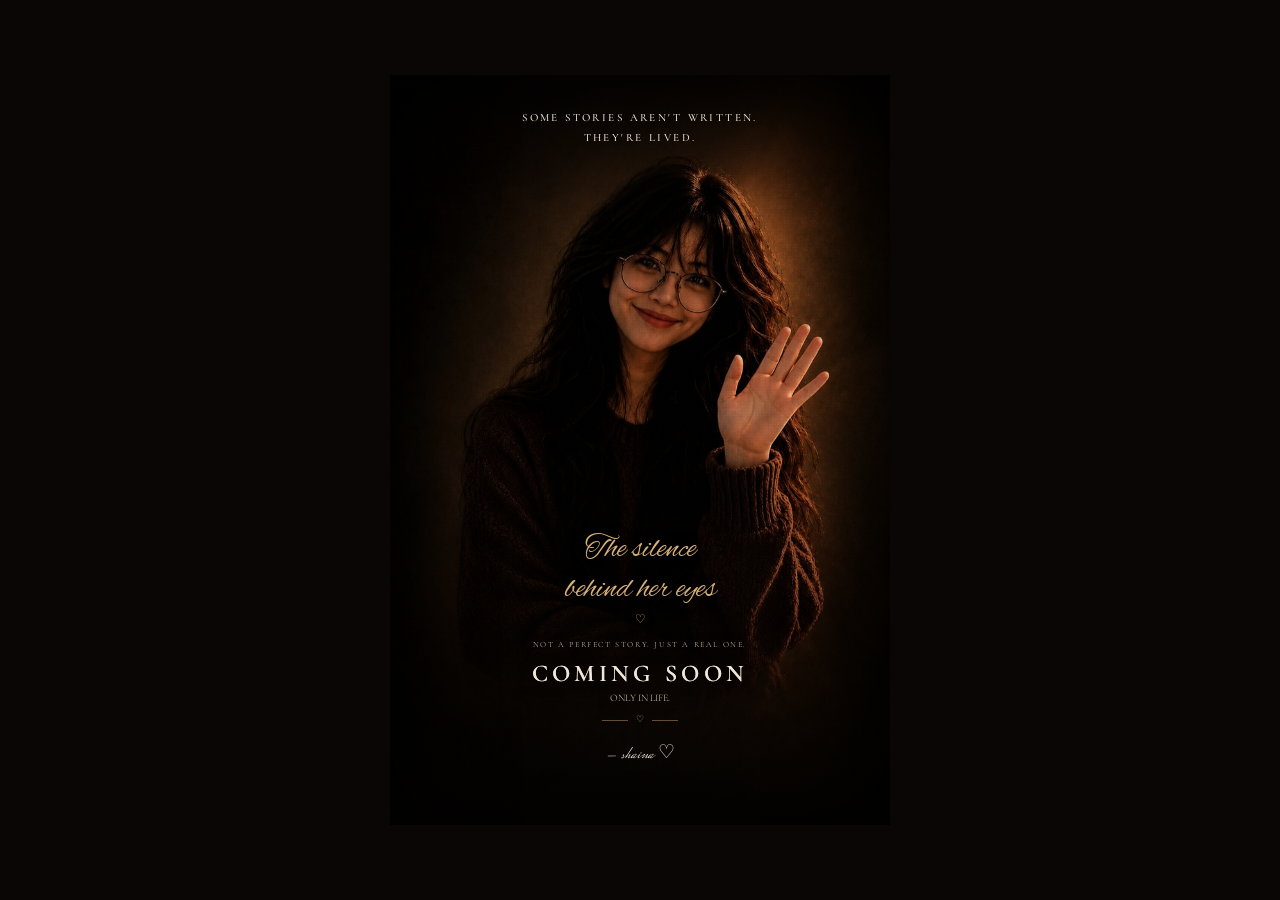
<file: index.html>
<!DOCTYPE html>
<html lang="en">
<head>
<meta charset="UTF-8">
<meta name="viewport" content="width=device-width, initial-scale=1.0">
<title>ACTIVITY3_LUCENA</title>
<link rel="preconnect" href="https://fonts.googleapis.com">
<link rel="preconnect" href="https://fonts.gstatic.com" crossorigin>
<link href="https://fonts.googleapis.com/css2?family=Cormorant+Garamond:wght@400;500;600&family=Cormorant+SC:wght@500;600&family=Mrs+Saint+Delafield&family=Alex+Brush&display=swap" rel="stylesheet">
<link rel="stylesheet" href="style.css">
</head>
<body>

  <main class="poster">

    <div class="grain"></div>
    <div class="vignette"></div>
    <div class="scrim"></div>

    <header class="poster__eyebrow">
      <p class="tagline">Some stories aren't written.<br>They're lived.</p>
    </header>

    <section class="portrait" id="portrait" aria-label="Hover or press to reveal the other side of the story">
      <div class="portrait__glow"></div>
      <img class="portrait__img portrait__img--smile" src="images/smile.jpg" alt="Shaina smiling, waving at the camera">
      <img class="portrait__img portrait__img--hide" src="images/hide.jpg" alt="Shaina covering her face">
      <div class="particles" id="particles"></div>
      <div class="cursor-hint" id="cursorHint"><span>tap</span></div>
    </section>

    <section class="poster__body">
      <p class="script">The silence<br>behind her eyes</p>
      <div class="heart" aria-hidden="true">♡</div>

      <p class="subline">Not a perfect story. Just a real one.</p>

      <h1 class="title">Coming Soon</h1>
      <p class="release">Only in life.</p>
      <div class="rule"><span>♡</span></div>
    </section>

    <footer class="poster__footer">
      <p class="signature">— shaina <span aria-hidden="true">♡</span></p>
    </footer>

    <div class="poem-overlay" id="poemOverlay" aria-hidden="true">
      <div class="poem-overlay__box">
        <button class="poem-overlay__close" id="poemClose" aria-label="Close">✕</button>
        <div class="poem-overlay__mark poem-overlay__mark--top">♡</div>
        <h2 class="poem-overlay__heading">The other side</h2>
        <p class="poem-overlay__text">She smiled like nothing was wrong,<br>
while hiding the tears all along.<br>
The same girl, the same heart—<br>
just a different side of her story.</p>
        <div class="poem-overlay__rule"></div>
        <p class="poem-overlay__signoff">same soul, quietly breaking, endless becoming.</p>
      </div>
    </div>

  </main>

  <script src="script.js"></script>
</body>
</html>
</file>
<file: style.css>
:root {
  --bg-black: #0a0605;
  --bg-brown: #1c120a;
  --gold: #d9b177;
  --gold-soft: #c9a06c;
  --gold-glow: rgba(217, 177, 119, 0.35);
  --cream: #efe6d8;
  --text-dim: #b8ac9c;

  --ease: cubic-bezier(0.22, 1, 0.36, 1);
  --ease-soft: cubic-bezier(0.16, 1, 0.3, 1);
  --ease-snap: cubic-bezier(0.34, 1.32, 0.64, 1);
}

* { box-sizing: border-box; }

html, body {
  margin: 0;
  padding: 0;
  height: 100%;
  background: var(--bg-black);
}

body {
  min-height: 100vh;
  display: flex;
  align-items: center;
  justify-content: center;
  font-family: 'Cormorant Garamond', serif;
  -webkit-font-smoothing: antialiased;
  overflow: hidden;
}

.poster {
  position: relative;
  width: 500px;
  height: 750px;
  flex-shrink: 0;
  transform: scale(var(--poster-scale, 1));
  overflow: hidden;
  background:
    radial-gradient(120% 70% at 50% 34%, #2a1a0f 0%, #150d08 55%, #070403 100%);
  display: flex;
  flex-direction: column;
  justify-content: flex-start;
  align-items: center;
  color: var(--cream);
  isolation: isolate;
  padding-bottom: 4%;
  animation: curtainOpen 1.6s var(--ease-soft) both;
}

@keyframes curtainOpen {
  from { opacity: 0; }
  to   { opacity: 1; }
}

.scrim {
  position: absolute;
  inset: 0;
  z-index: 3;
  pointer-events: none;
  background: linear-gradient(
    to bottom,
    rgba(5, 3, 2, 0.75) 0%,
    rgba(5, 3, 2, 0.15) 20%,
    rgba(5, 3, 2, 0.05) 45%,
    rgba(5, 3, 2, 0.35) 68%,
    rgba(5, 3, 2, 0.88) 100%
  );
}

.grain {
  position: absolute;
  inset: 0;
  z-index: 5;
  pointer-events: none;
  opacity: 0.05;
  background-image: radial-gradient(circle, #fff 1px, transparent 1px);
  background-size: 3px 3px;
  mix-blend-mode: overlay;
}

.vignette {
  position: absolute;
  inset: 0;
  z-index: 4;
  pointer-events: none;
  box-shadow: inset 0 0 86px 10px rgba(0,0,0,0.85);
}

.poster__eyebrow {
  position: relative;
  z-index: 6;
  margin-top: 6.5%;
  animation: revealUp 1.3s var(--ease-soft) both;
  animation-delay: 0.25s;
}

@keyframes dropIn {
  from { opacity: 0; transform: translateY(-14px); }
  to   { opacity: 1; transform: translateY(0); }
}

@keyframes revealUp {
  from { opacity: 0; transform: translateY(16px) scale(0.98); filter: blur(6px); }
  to   { opacity: 1; transform: translateY(0) scale(1); filter: blur(0); }
}

.tagline {
  margin: 0;
  text-align: center;
  font-family: 'Cormorant SC', serif;
  font-weight: 500;
  font-size: 11px;
  line-height: 1.9;
  color: var(--cream);
  text-transform: uppercase;
  opacity: 0;
  animation: trackIn 1.8s var(--ease) 0.2s both;
}

@keyframes trackIn {
  0% {
    opacity: 0;
    letter-spacing: 0.7em;
    filter: blur(3px);
  }
  60% {
    opacity: 1;
  }
  100% {
    opacity: 1;
    letter-spacing: 0.22em;
    filter: blur(0);
  }
}

.portrait {
  position: absolute;
  inset: 0;
  z-index: 1;
  width: 100%;
  height: 100%;
  cursor: pointer;
  animation: portraitIn 1.8s var(--ease-soft) both;
  animation-delay: 0.1s;
}

@keyframes portraitIn {
  from { opacity: 0; transform: scale(1.06); filter: blur(10px); }
  to   { opacity: 1; transform: scale(1); filter: blur(0); }
}

.portrait__glow {
  position: absolute;
  inset: -8% -20%;
  z-index: 0;
  background: radial-gradient(closest-side, var(--gold-glow), transparent 70%);
  opacity: 0.55;
  transition: opacity 1s var(--ease-soft);
  will-change: opacity, transform;
  animation: breathe 7s var(--ease-soft) infinite;
}

.portrait.is-active .portrait__glow {
  opacity: 1;
}

@keyframes breathe {
  0%, 100% { transform: scale(1); }
  50%      { transform: scale(1.1); }
}

.portrait__img {
  position: absolute;
  left: 0;
  top: -8%;
  width: 100%;
  height: 118%;
  z-index: 1;
  object-fit: cover;
  object-position: center 12%;
  transform: scale(1) translateZ(0);
  transition: opacity 1.1s var(--ease-soft), transform 1.3s var(--ease-soft), filter 1.1s var(--ease-soft);
  will-change: opacity, transform, filter;
  backface-visibility: hidden;
}

.portrait__img--smile {
  opacity: 1;
  z-index: 2;
  animation: kenburns 20s var(--ease-soft) infinite alternate;
}

@keyframes kenburns {
  from { transform: scale(1) translateY(0); }
  to   { transform: scale(1.055) translateY(-8px); }
}

.portrait__img--hide {
  opacity: 0;
  transform: scale(1.05) translateZ(0);
  filter: blur(2px);
}

.portrait:hover .portrait__img--smile,
.portrait.is-active .portrait__img--smile {
  opacity: 0;
  transform: scale(0.98) translateZ(0);
  animation-play-state: paused;
}

.portrait:hover .portrait__img--hide,
.portrait.is-active .portrait__img--hide {
  opacity: 1;
  transform: scale(1) translateZ(0);
  filter: blur(0);
}

.particles {
  position: absolute;
  inset: 0;
  z-index: 2;
  pointer-events: none;
  overflow: hidden;
}

.particle {
  position: absolute;
  bottom: -4%;
  width: 3px;
  height: 3px;
  border-radius: 50%;
  background: var(--gold-soft);
  opacity: 0;
  filter: blur(0.3px);
  animation: floatUp linear infinite;
}

@keyframes floatUp {
  0%   { transform: translateY(0) translateX(0); opacity: 0; }
  8%   { opacity: 0.7; }
  35%  { transform: translateY(-130px) translateX(-8px); }
  65%  { transform: translateY(-220px) translateX(10px); }
  88%  { opacity: 0.3; }
  100% { transform: translateY(-320px) translateX(-4px); opacity: 0; }
}

.cursor-hint {
  position: absolute;
  top: 0;
  left: 0;
  z-index: 3;
  pointer-events: none;
  transform: translate(-9999px, -9999px);
  opacity: 0;
  transition: opacity 0.25s var(--ease-soft), transform 0.05s linear;
}

.cursor-hint.is-visible {
  opacity: 1;
}

.cursor-hint span {
  display: inline-block;
  transform: translate(-50%, -140%);
  padding: 6px 16px;
  border: 1px solid var(--gold-soft);
  border-radius: 999px;
  background: rgba(10, 6, 4, 0.72);
  backdrop-filter: blur(4px);
  -webkit-backdrop-filter: blur(4px);
  color: var(--cream);
  font-family: 'Cormorant SC', serif;
  font-weight: 500;
  font-size: 10px;
  letter-spacing: 0.28em;
  text-transform: uppercase;
  white-space: nowrap;
  box-shadow: 0 6px 20px rgba(0,0,0,0.45);
}

.poem-overlay {
  position: absolute;
  inset: 0;
  z-index: 40;
  display: flex;
  align-items: center;
  justify-content: center;
  padding: 9%;
  background: rgba(6, 4, 3, 0.98);
  backdrop-filter: blur(48px) saturate(30%);
  -webkit-backdrop-filter: blur(48px) saturate(30%);
  opacity: 0;
  visibility: hidden;
  transition: opacity 0.5s var(--ease-soft), visibility 0s linear 0.5s;
  cursor: default;
}

.poem-overlay.is-open {
  opacity: 1;
  visibility: visible;
  transition: opacity 0.5s var(--ease-soft), visibility 0s linear 0s;
}

.poem-overlay__box {
  position: relative;
  width: 100%;
  padding: 46px 28px 36px;
  text-align: center;
  background:
    radial-gradient(120% 140% at 50% 0%, rgba(217,177,119,0.06), transparent 60%),
    linear-gradient(160deg, rgba(30,19,11,0.98), rgba(10,6,4,0.99));
  border: 1px solid var(--gold-soft);
  outline: 1px solid rgba(217, 177, 119, 0.22);
  outline-offset: 6px;
  box-shadow:
    0 24px 60px rgba(0,0,0,0.7),
    0 0 0 1px rgba(0,0,0,0.4),
    0 0 55px rgba(217,177,119,0.12),
    inset 0 0 40px rgba(217,177,119,0.04);
  transform: scale(0.94) translateY(8px);
  opacity: 0;
  transition: transform 0.5s var(--ease-soft) 0.1s, opacity 0.5s var(--ease-soft) 0.1s;
}

.poem-overlay.is-open .poem-overlay__box {
  transform: scale(1) translateY(0);
  opacity: 1;
}

/* Corner flourishes */
.poem-overlay__box::before,
.poem-overlay__box::after {
  content: "";
  position: absolute;
  width: 22px;
  height: 22px;
  border: 1px solid var(--gold-soft);
  opacity: 0.75;
}

.poem-overlay__box::before {
  top: -9px;
  left: -9px;
  border-right: none;
  border-bottom: none;
}

.poem-overlay__box::after {
  bottom: -9px;
  right: -9px;
  border-left: none;
  border-top: none;
}

.poem-overlay__mark {
  font-size: 15px;
  color: var(--gold-soft);
  margin-bottom: 10px;
  opacity: 0.9;
  letter-spacing: 0.05em;
}

.poem-overlay__heading {
  margin: 0 0 16px;
  font-family: 'Mrs Saint Delafield', cursive;
  font-size: 26px;
  font-weight: 400;
  color: var(--gold);
  letter-spacing: 0.02em;
  text-shadow: 0 0 20px var(--gold-glow);
}

.poem-overlay__text {
  margin: 0;
  font-family: 'Cormorant Garamond', serif;
  font-style: italic;
  font-weight: 500;
  font-size: 16.5px;
  letter-spacing: 0.015em;
  line-height: 2;
  color: var(--cream);
}

.poem-overlay__rule {
  width: 48px;
  height: 1px;
  margin: 22px auto 0;
  background: linear-gradient(to right, transparent, var(--gold-soft), transparent);
  opacity: 0.7;
}

.poem-overlay__signoff {
  margin: 18px 0 0;
  font-family: 'Cormorant SC', serif;
  font-weight: 500;
  font-size: 9px;
  letter-spacing: 0.24em;
  text-transform: uppercase;
  color: var(--text-dim);
}

.poem-overlay__close {
  position: absolute;
  top: -16px;
  right: -16px;
  width: 30px;
  height: 30px;
  display: flex;
  align-items: center;
  justify-content: center;
  border: 1px solid var(--gold-soft);
  border-radius: 50%;
  background: var(--bg-brown);
  color: var(--cream);
  font-size: 12px;
  line-height: 1;
  cursor: pointer;
  box-shadow: 0 4px 14px rgba(0,0,0,0.5);
  transition: background 0.3s var(--ease-soft), transform 0.3s var(--ease-soft), color 0.3s var(--ease-soft);
}

.poem-overlay__close:hover {
  background: var(--gold-soft);
  color: var(--bg-black);
  transform: scale(1.1) rotate(90deg);
}

.poster__body {
  position: absolute;
  left: 0;
  right: 0;
  bottom: 100px;
  z-index: 6;
  text-align: center;
  text-shadow: 0 2px 14px rgba(0,0,0,0.55);
  animation: revealUp 1.3s var(--ease-soft) both;
  animation-delay: 0.55s;
}

.script {
  font-family: 'Alex Brush', cursive;
  font-size: 32px;
  color: var(--gold);
  line-height: 1.25;
  margin: 0;
  transition: transform 0.7s var(--ease-snap), color 0.6s var(--ease-soft), text-shadow 0.6s var(--ease-soft);
  cursor: default;
}

.script:hover {
  transform: translateY(-6px) scale(1.04);
  color: var(--cream);
  text-shadow: 0 0 18px var(--gold-glow);
}

.heart {
  margin-top: 2px;
  font-size: 12px;
  color: var(--gold-soft);
  animation: pulse 3s var(--ease-soft) infinite;
}

@keyframes pulse {
  0%, 100% { transform: scale(1); opacity: 0.8; }
  50%      { transform: scale(1.25); opacity: 1; }
}

.subline {
  margin: 14px 0 6px;
  font-family: 'Cormorant SC', serif;
  font-size: 8px;
  letter-spacing: 0.2em;
  text-transform: uppercase;
  color: var(--text-dim);
}

.title {
  margin: 4px 0 0;
  font-family: 'Cormorant SC', serif;
  font-weight: 600;
  font-size: 24px;
  letter-spacing: 0.18em;
  text-transform: uppercase;
  color: var(--cream);
  transition: transform 0.6s var(--ease-snap), letter-spacing 0.6s var(--ease-soft), color 0.6s var(--ease-soft);
  cursor: default;
  position: relative;
  display: inline-block;
  background: linear-gradient(100deg, var(--cream) 42%, #fff6e4 50%, var(--cream) 58%);
  background-size: 260% 100%;
  -webkit-background-clip: text;
  background-clip: text;
  animation: shimmer 5s ease-in-out 1.8s infinite;
}

@keyframes shimmer {
  0%   { background-position: 200% 0; }
  35%  { background-position: -60% 0; }
  100% { background-position: -60% 0; }
}

.title:hover {
  letter-spacing: 0.3em;
  transform: scale(1.06);
  -webkit-text-fill-color: var(--gold);
  color: var(--gold);
}

.release {
  margin: 4px 0 0;
  font-family: 'Cormorant SC', serif;
  font-size: 10px;
  text-transform: uppercase;
  color: var(--text-dim);
}

.rule {
  margin-top: 10px;
  font-size: 9px;
  opacity: 0.8;
}

.rule span::before,
.rule span::after {
  content: "";
  display: inline-block;
  width: 26px;
  height: 1px;
  background: var(--gold-soft);
  vertical-align: middle;
  margin: 0 8px;
  opacity: 0.6;
  transform: scaleX(0);
  animation: drawLine 0.9s var(--ease-soft) 1.1s both;
}

.rule span::after {
  animation-delay: 1.2s;
}

@keyframes drawLine {
  from { transform: scaleX(0); }
  to   { transform: scaleX(1); }
}


.poster__footer {
  position: absolute;
  left: 0;
  right: 0;
  bottom: 55px;
  z-index: 6;
  width: 100%;
  padding: 0 8%;
  display: flex;
  justify-content: center;
  align-items: flex-end;
  animation: revealUp 1.3s var(--ease-soft) both;
  animation-delay: 0.85s;
}

.signature {
  margin: 0;
  font-family: 'Mrs Saint Delafield', cursive;
  font-size: 19px;
  color: var(--cream);
  transition: color 0.6s var(--ease-soft), text-shadow 0.6s var(--ease-soft);
}

.signature:hover {
  color: var(--gold);
  text-shadow: 0 0 14px var(--gold-glow);
}

@media (prefers-reduced-motion: reduce) {
  .poster,
  .poster__eyebrow,
  .poster__body,
  .poster__footer,
  .portrait,
  .heart,
  .portrait__img,
  .portrait__glow,
  .particle,
  .script,
  .title,
  .signature,
  .rule span::before,
  .rule span::after {
    animation: none !important;
    transition: opacity 0.3s linear !important;
    transform: none !important;
    filter: none !important;
    opacity: 1 !important;
  }
}
</file>
